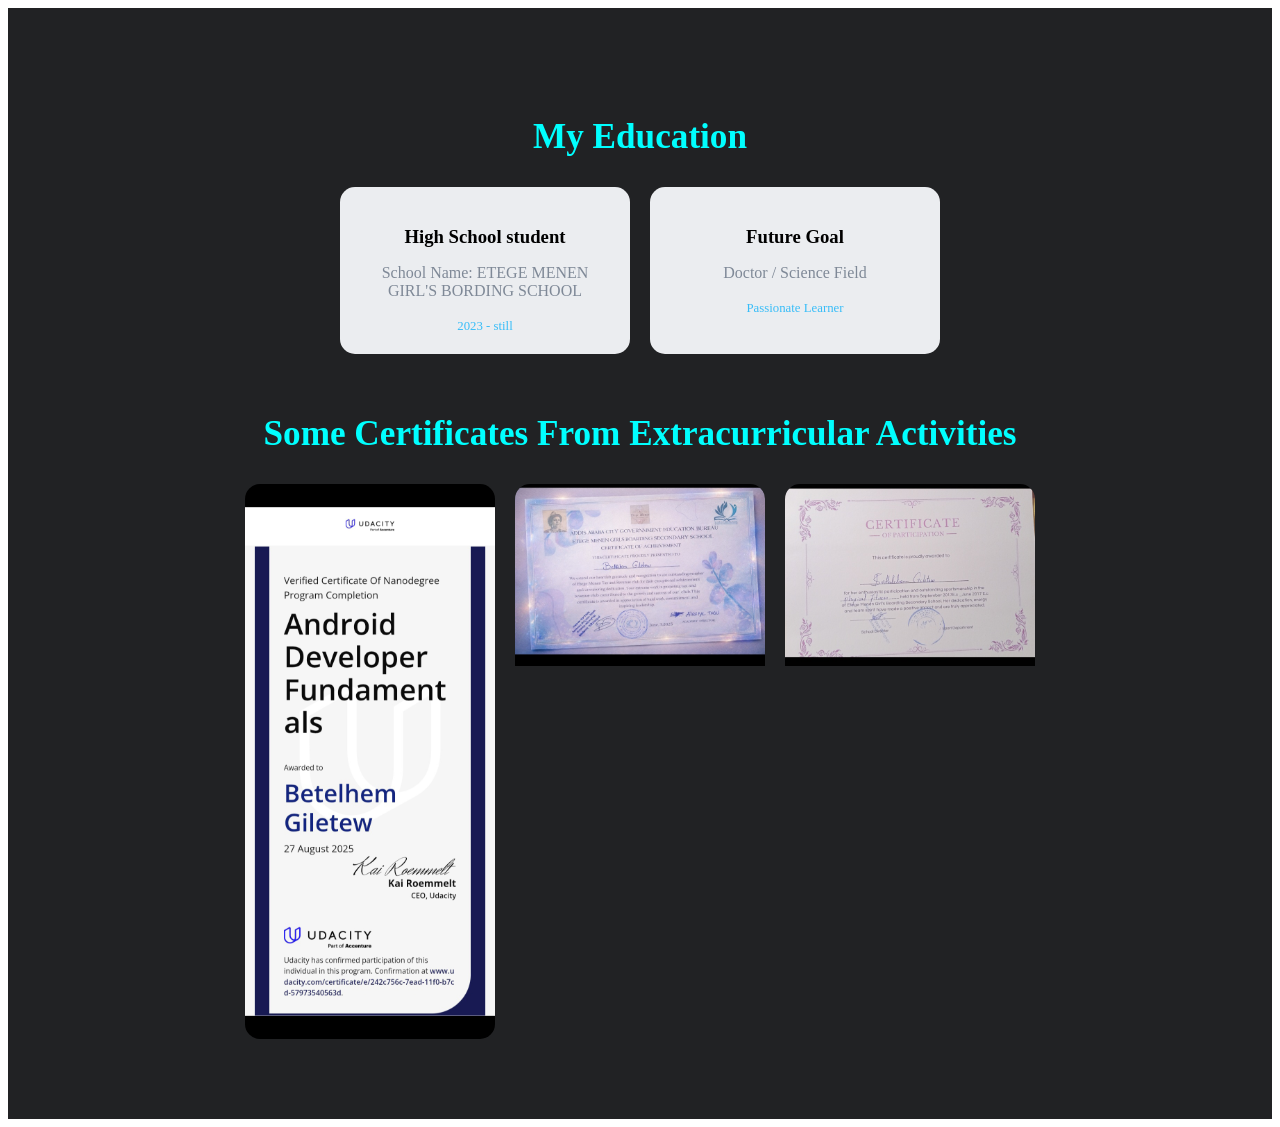
<file: education.html>
<!DOCTYPE html>
<html lang="en">
<head>
    <meta charset="UTF-8">
    <title>education</title>
    <link rel="stylesheet" href="education.css">
</head>
<body>

<header>
    <section class="education">
  <h2>My Education</h2>

  <div class="edu-container">

    <div class="edu-card">
      <h3>High School student</h3>
      <p>School Name: ETEGE MENEN GIRL'S BORDING SCHOOL</p>
      <span>2023 - still</span>
    </div>

    <div class="edu-card">
      <h3>Future Goal</h3>
      <p>Doctor / Science Field</p>
      <span>Passionate Learner</span>
    </div>

  </div>

  <h2 class="cert-title">Some Certificates From Extracurricular Activities</h2>

  <div class="cert-container">
    
    <div class="cert-card">
      <img src="cert/cert1.jpg" alt="Certificate 1">
    </div>

    <div class="cert-card">
      <img src="cert/cert2.jpg" alt="Certificate 2">
    </div>

    <div class="cert-card">
      <img src="cert/cert3.jpg" alt="Certificate 3">
    </div>

  </div>
</section>
</file>
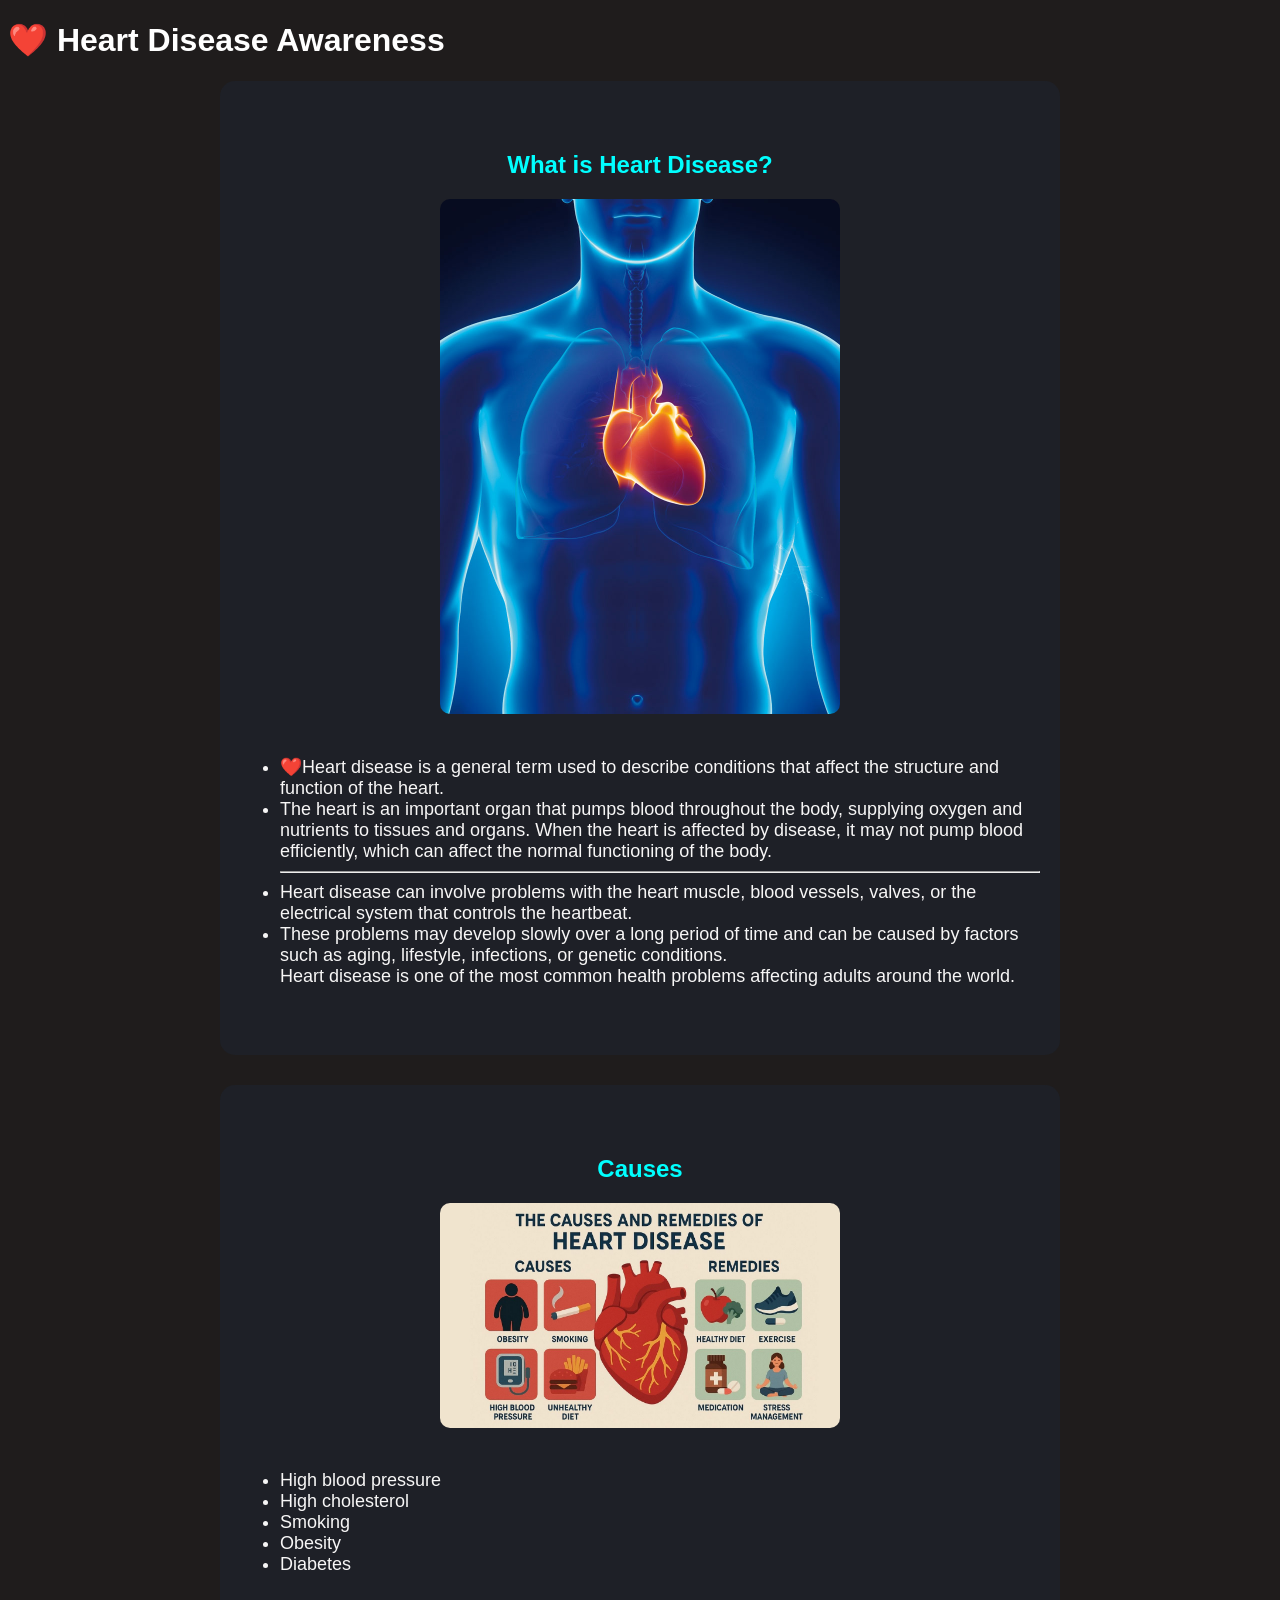
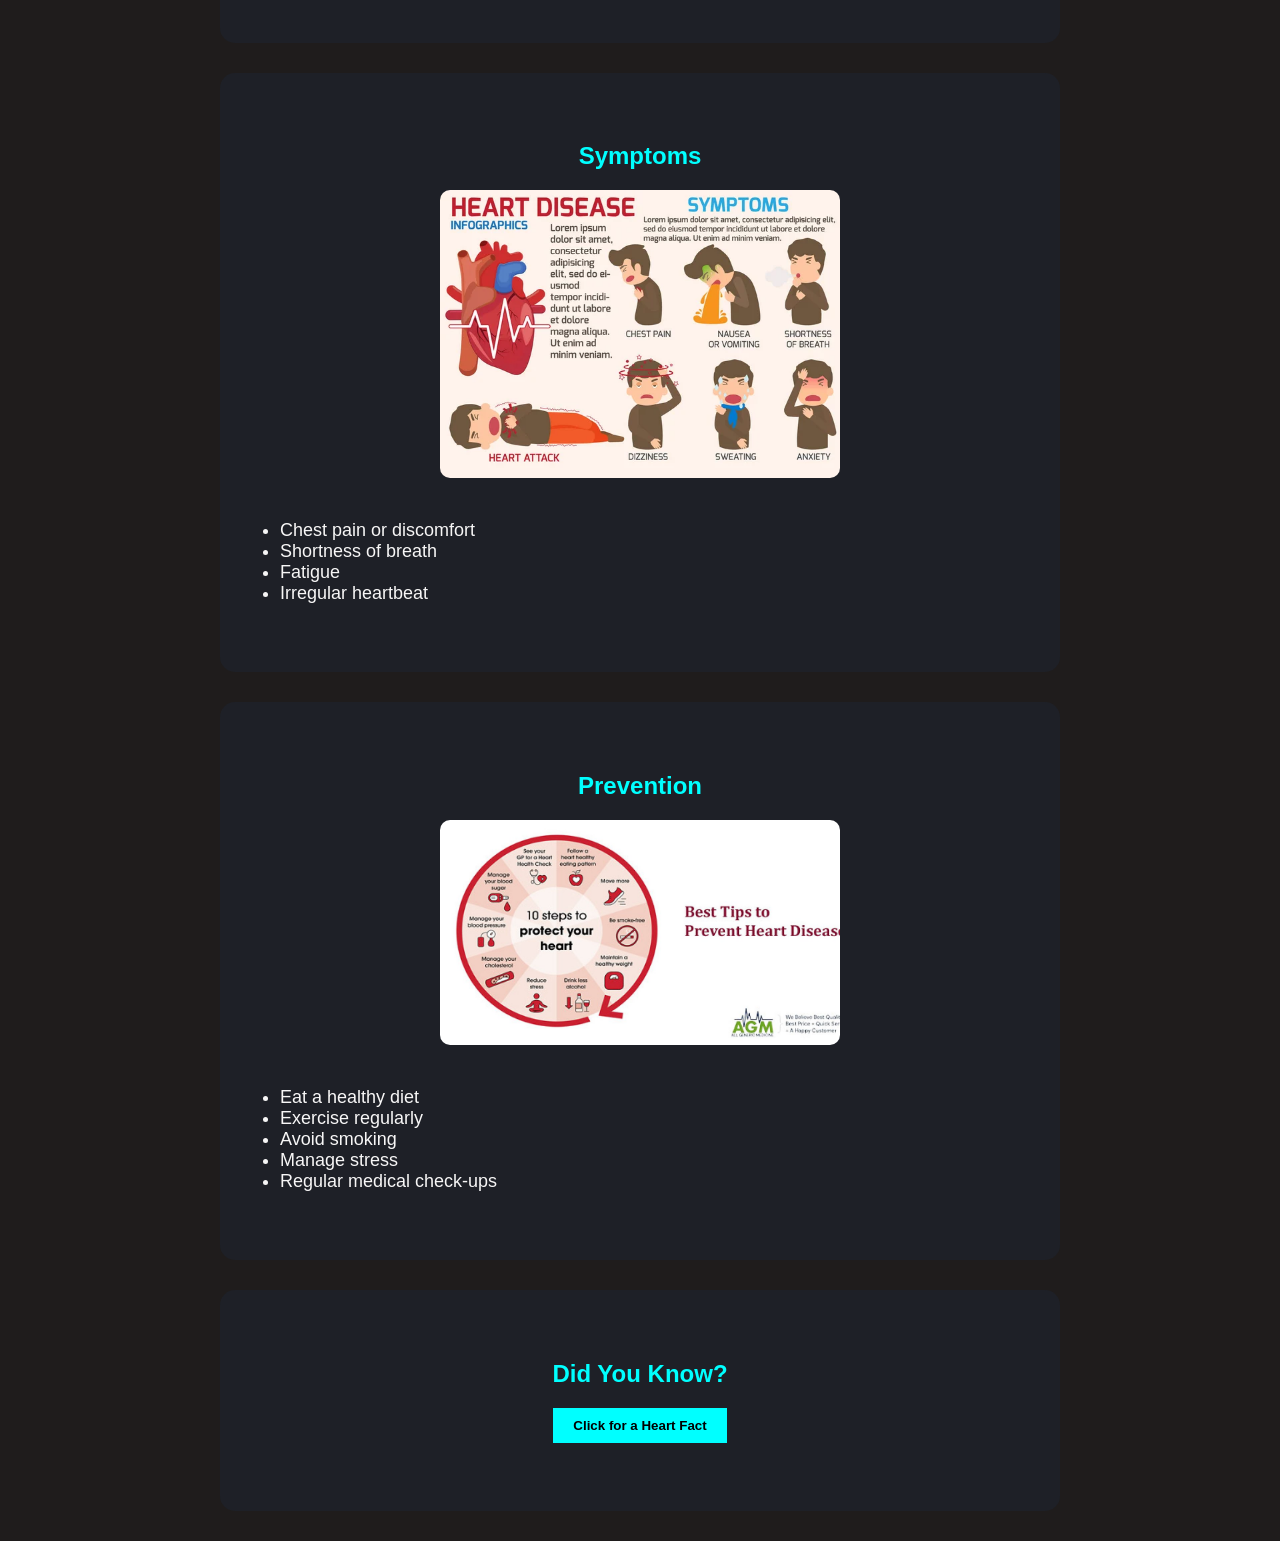
<file: heart.html>
<!DOCTYPE html>
<html lang="en">
<head>
    <meta charset="UTF-8">
    <title>Heart Disease Awareness</title>
    <link rel="stylesheet" href="heart.css">
</head>
<body>

<header>
    <h1>❤️ Heart Disease Awareness</h1>
</header>

<section class="project-section">
    <h2>What is Heart Disease?</h2>
    <img src= "image/heart1.jpg"alt="Heart diagram">
    <p>
       
       <ul>
        
        <li> ❤️Heart disease is a general term used to describe conditions that affect the structure and function of the heart.</li>
        <li>The heart is an important organ that pumps blood throughout the body, supplying oxygen and nutrients to tissues and organs. When the heart is affected by disease, it may not pump blood efficiently, which can affect the normal functioning of the body. 
        <hr> <li>Heart disease can involve problems with the heart muscle, blood vessels, valves, or the electrical system that controls the heartbeat.</li> <li>These problems may develop slowly over a long period of time and can be caused by factors such as aging, lifestyle, infections, or genetic conditions. </li>
        Heart disease is one of the most common health problems affecting adults around the world.
    </ul>
    </p>

</section>

<section class="project-section">
    <h2>Causes</h2>
    <img src="image/heart2.jpg" alt="Heart risk factors">
    <ul>
        <li>High blood pressure</li>
        <li>High cholesterol</li>
        <li>Smoking</li>
        <li>Obesity</li>
        <li>Diabetes</li>
    </ul>
</section>

<section class="project-section">
    <h2>Symptoms</h2>
    <img src="image/heart3.jpg" alt="Heart symptoms">
    <ul>
        <li>Chest pain or discomfort</li>
        <li>Shortness of breath</li>
        <li>Fatigue</li>
        <li>Irregular heartbeat</li>
    </ul>
</section>

<section class="project-section">
    <h2>Prevention</h2>
    <img src="image/heart4.jpg" alt="prevention">
    <ul>
        <li>Eat a healthy diet</li>
        <li>Exercise regularly</li>
        <li>Avoid smoking</li>
        <li>Manage stress</li>
        <li>Regular medical check-ups</li>
    </ul>
</section>

<section class="project-section">
    <h2>Did You Know?</h2>
    <button id="factBtn">Click for a Heart Fact</button>
    <p id="fact"></p>
</section>

<script>
    const facts = [
        "Heart disease is the leading cause of death worldwide.",
        "Regular exercise can reduce heart disease risk by up to 40%.",
        "Smoking doubles the risk of heart disease.",
        "Eating a healthy diet helps prevent heart problems."
    ];

    document.getElementById("factBtn").addEventListener("click", () => {
        const randomFact = facts[Math.floor(Math.random() * facts.length)];
        document.getElementById("fact").textContent = randomFact;
    });
</script>

</body>
</html>
</file>
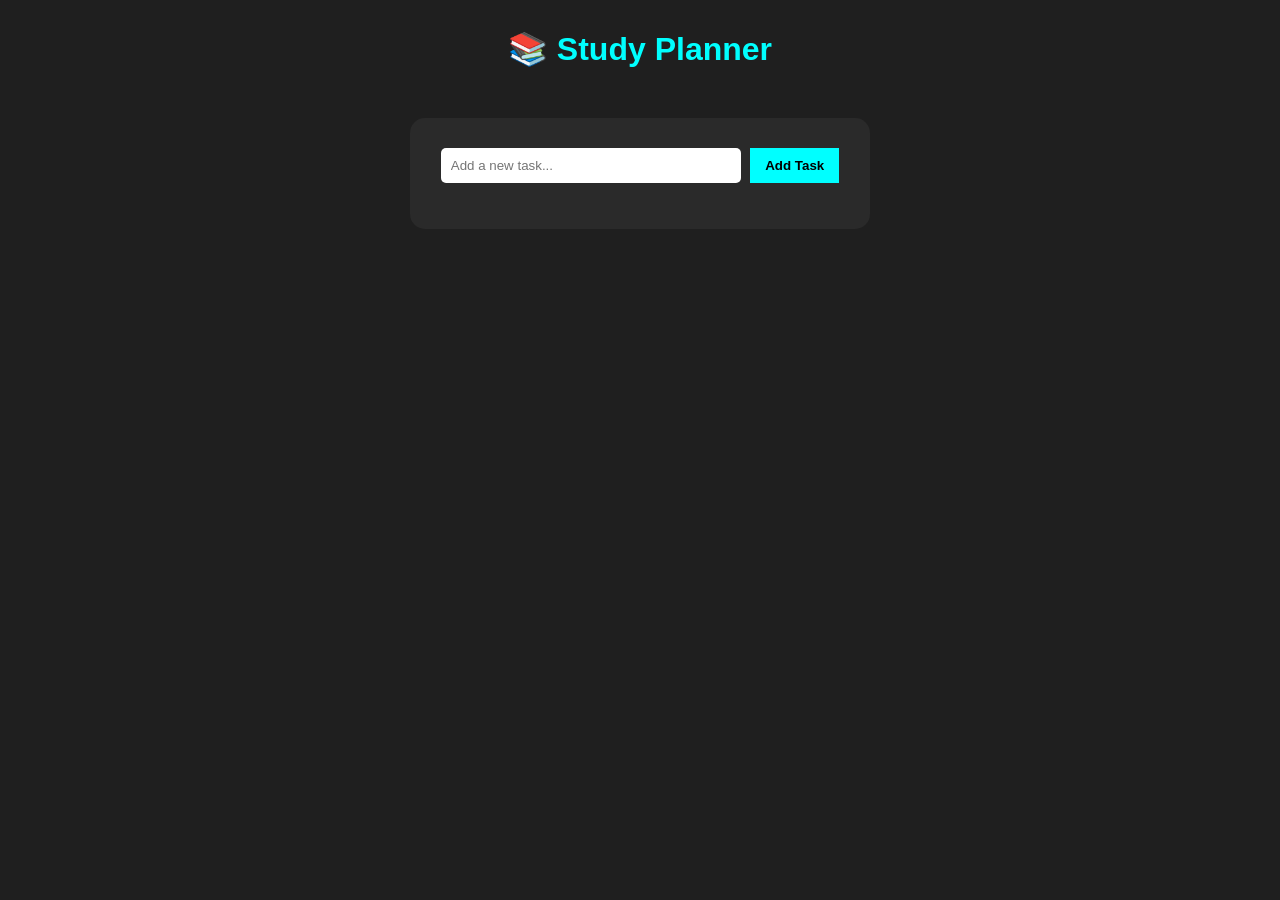
<file: study.html>
<!DOCTYPE html>
<html lang="en">
<head>
    <meta charset="UTF-8">
    <title>Study Planner</title>
    <link rel="stylesheet" href="study.css">
</head>
<body>
    <header>
        <h1>📚 Study Planner</h1>
    </header>

    <section class="planner">
        <input type="text" id="taskInput" placeholder="Add a new task...">
        <button id="addBtn">Add Task</button>
        <ul id="taskList"></ul>
    </section>

    <script>
        const taskInput = document.getElementById('taskInput');
        const addBtn = document.getElementById('addBtn');
        const taskList = document.getElementById('taskList');

        addBtn.addEventListener('click', () => {
            const taskText = taskInput.value.trim();
            if(taskText === "") return;

            const li = document.createElement('li');
            li.textContent = taskText;

            // Add delete button
            const delBtn = document.createElement('button');
            delBtn.textContent = 'Delete';
            delBtn.style.marginLeft = '10px';
            delBtn.onclick = () => li.remove();

            li.appendChild(delBtn);
            taskList.appendChild(li);

            taskInput.value = "";
        });
    </script>
</body>
</html>
</file>
<file: education.css>
.education {
  padding: 80px 10%;
  background: #212224;
  text-align: center;
}

/* TITLES */
.education h2 {
  font-size: 2.2rem;
  margin-bottom: 30px;
  color: #00ffff;
}


/* EDUCATION CARDS */
.edu-container {
  display: flex;
  justify-content: center;
  gap: 20px;
  flex-wrap: wrap;
}

.edu-card {
  background: #ebedf0;
  padding: 20px;
  border-radius: 15px;
  width: 250px;
  transition: 0.3s;
}

.edu-card h3 {
  margin-bottom: 10px;
}

.edu-card p {
  color: #7f8997;
}

.edu-card span {
  font-size: 0.8rem;
  color: #38bdf8;
}

/* HOVER */
.edu-card:hover {
  transform: translateY(-10px);
  box-shadow: 0 10px 25px rgba(56,189,248,0.3);
}

/* CERTIFICATES */
.cert-title {
  margin-top: 60px;
}

.cert-container {
  display: flex;
  justify-content: center;
  gap: 20px;
  flex-wrap: wrap;
}

.cert-card {
  width: 250px;
  border-radius: 15px;
  overflow: hidden;
  transition: 0.3s;
}

.cert-card img {
  width: 100%;
  display: block;
}

/* HOVER EFFECT */
.cert-card:hover {
  transform: scale(1.05);
  box-shadow: 0 10px 30px rgba(0,0,0,0.5);
}
</file>
<file: heart.css>
body {
    font-family: Arial, sans-serif;
    background: #1f1c1c;
    color: white;
    text-align: left;
}

.project-section {
    padding: 50px 20px;
    max-width: 800px;
    margin: auto;
    text-align: center;
    background: #1e2027;
    border-radius: 15px;
    margin-bottom: 30px;
}

.project-section h2 {
    color: #00ffff;
    margin-bottom: 20px;
}

 .project-section p,
.project-section ul {
    color: rgb(247, 246, 246);
    text-align: left;
    font-size: 18px;
}

.project-section img {
    width: 100%;
    max-width: 400px;
    border-radius: 10px;
    margin-bottom: 20px;
}

#fact {
  margin-top: 10px;
  font-weight: bold;
}

button#factBtn {
    padding: 10px 20px;
    background: #00ffff;
    border: none;
    cursor: pointer;
    font-weight: bold;
}

button#factBtn:hover {
    background: rgb(141, 15, 15);
    color: rgb(29, 23, 23);
}
</file>
<file: study.css>
body {
    font-family: Arial, sans-serif;
    background: #1f1f1f;
    color: white;
    text-align: center;
}

header h1 {
    color: #00ffff;
    margin-top: 30px;
}

.planner {
    margin: 50px auto;
    max-width: 400px;
    background: #2a2a2a;
    padding: 30px;
    border-radius: 15px;
}

#taskInput {
    width: 70%;
    padding: 10px;
    border-radius: 5px;
    border: none;
}

#addBtn {
    padding: 10px 15px;
    margin-left: 5px;
    background: #00ffff;
    border: none;
    cursor: pointer;
    font-weight: bold;
}

#addBtn:hover {
    background: white;
    color: black;
}

#taskList li {
    text-align: left;
    padding: 8px;
    margin: 10px 0;
    background: #3a3a3a;
    border-radius: 5px;
}
</file>
